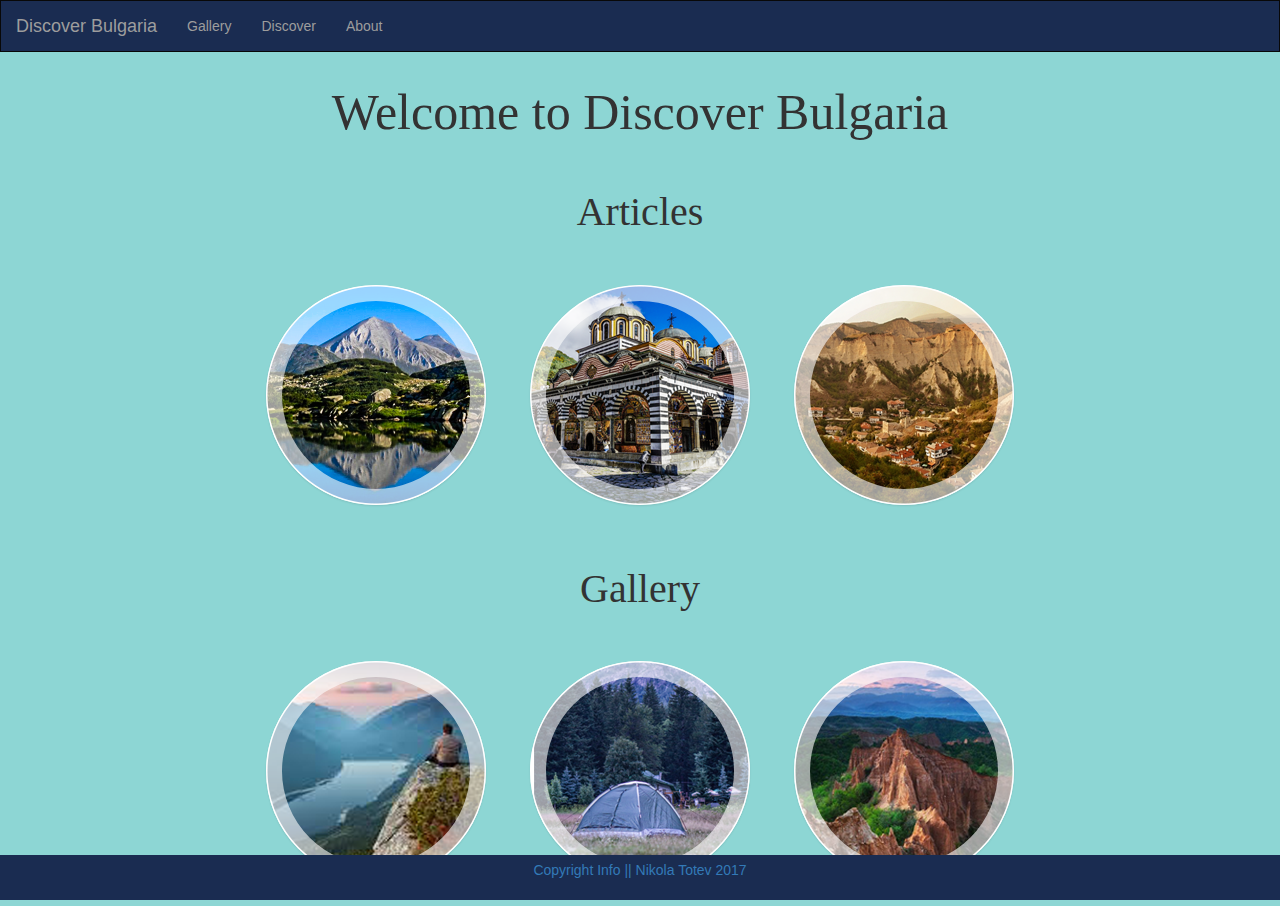
<file: index.html>
<!DOCTYPE html>
<html>
<title> Discover Bulgaria</title>

<head>
    <!-- this is for to ensure proper rendering on mobile -->
    <meta name="viewport" content="width=device-width, initial-scale=1">
    <meta charset="utf-8">
    <!-- these are the source files for boot strap -->
    <link rel="stylesheet" href="https://maxcdn.bootstrapcdn.com/bootstrap/3.3.7/css/bootstrap.min.css">
    <script src="https://ajax.googleapis.com/ajax/libs/jquery/3.1.1/jquery.min.js"></script>
    <script src="https://maxcdn.bootstrapcdn.com/bootstrap/3.3.7/js/bootstrap.min.js"></script>
    <link rel="stylesheet" href="styles/style.css">
    <link href="https://fonts.googleapis.com/css?family=Julius+Sans+One" rel="stylesheet">
</head>

<body>
    <header>
        <nav class="navbar navbar-inverse design ">
            <div class="container-fluid">
                <div class="navbar-header">
                    <button type="button" class="navbar-toggle" data-toggle="collapse" data-target="#myNavbar">
            <span class="icon-bar"></span>
            <span class="icon-bar"></span>
            <span class="icon-bar"></span>
          </button>
                    <a class="navbar-brand" href="index.html">Discover Bulgaria</a>
                </div>
                <div class="collapse navbar-collapse design" id="myNavbar">
                    <ul class="nav navbar-nav">
                        <li class="active">
                            <li><a href="gallery.html">Gallery</a></li>
                            <li><a href="discover.html">Discover</a></li>
                            <li><a href="about.html">About</a></li>
                    </ul>
                    <ul class="nav navbar-nav navbar-right">
                    </ul>
                </div>
            </div>
        </nav>
    </header>

    <div class="title1">
        <p>
            <span class="subtitle-1"> ​Welcome to Discover Bulgaria </span>
        </p>
    </div>

    <div class="title1">
        <p>
            <span class="subtitle-2"> Articles </span>
        </p>
    </div>

    <ul class="ch-grid">
        <li>
            <div class="ch-item ch-img-1">
                <div class="ch-info">
                    <h3>Pirin</h3>
                    <p>Discover Pirin<a href="pirin.html">View Article </a></p>
                </div>
            </div>
        </li>
        <li>
            <div class="ch-item ch-img-2">
                <div class="ch-info">
                    <h3>Rila</h3>
                    <p>Discover Rila <a href="rila.html">View Article</a></p>
                </div>
            </div>
        </li>
        <li>
            <div class="ch-item ch-img-3">
                <div class="ch-info">
                    <h3>Melnik</h3>
                    <p>Discover Melnik<a href="melnik.html">View Article </a></p>
                </div>
            </div>
        </li>
    </ul>

    <div class="title1">
        <p>
            <span class="subtitle-2"> Gallery </span>
        </p>
    </div>

    <ul class="ch-grid-1">
        <li>
            <div class="ch-item-1 ch-img-1-1">
                <div class="ch-info-1">
                    <h4>Pirin</h4>
                    <p>See Pirin<a href="piringallery.html">View</a></p>
                </div>
            </div>
        </li>
        <li>
            <div class="ch-item-1 ch-img-2-1">
                <div class="ch-info-1">
                    <h4>Rila</h4>
                    <p>See Rila <a href="rilagallery.html">View</a></p>
                </div>
            </div>
        </li>
        <li>
            <div class="ch-item-1 ch-img-3-1">
                <div class="ch-info-1">
                    <h4>Melnik</h4>
                    <p>See Melnik<a href="melnikgallery.html">View</a></p>
                </div>
            </div>
        </li>
    </ul>




    <footer class="footer">
        <a href="copyright.html">
            <p>Copyright Info || Nikola Totev 2017</p>
        </a>
    </footer>
</body>

</html>
</file>
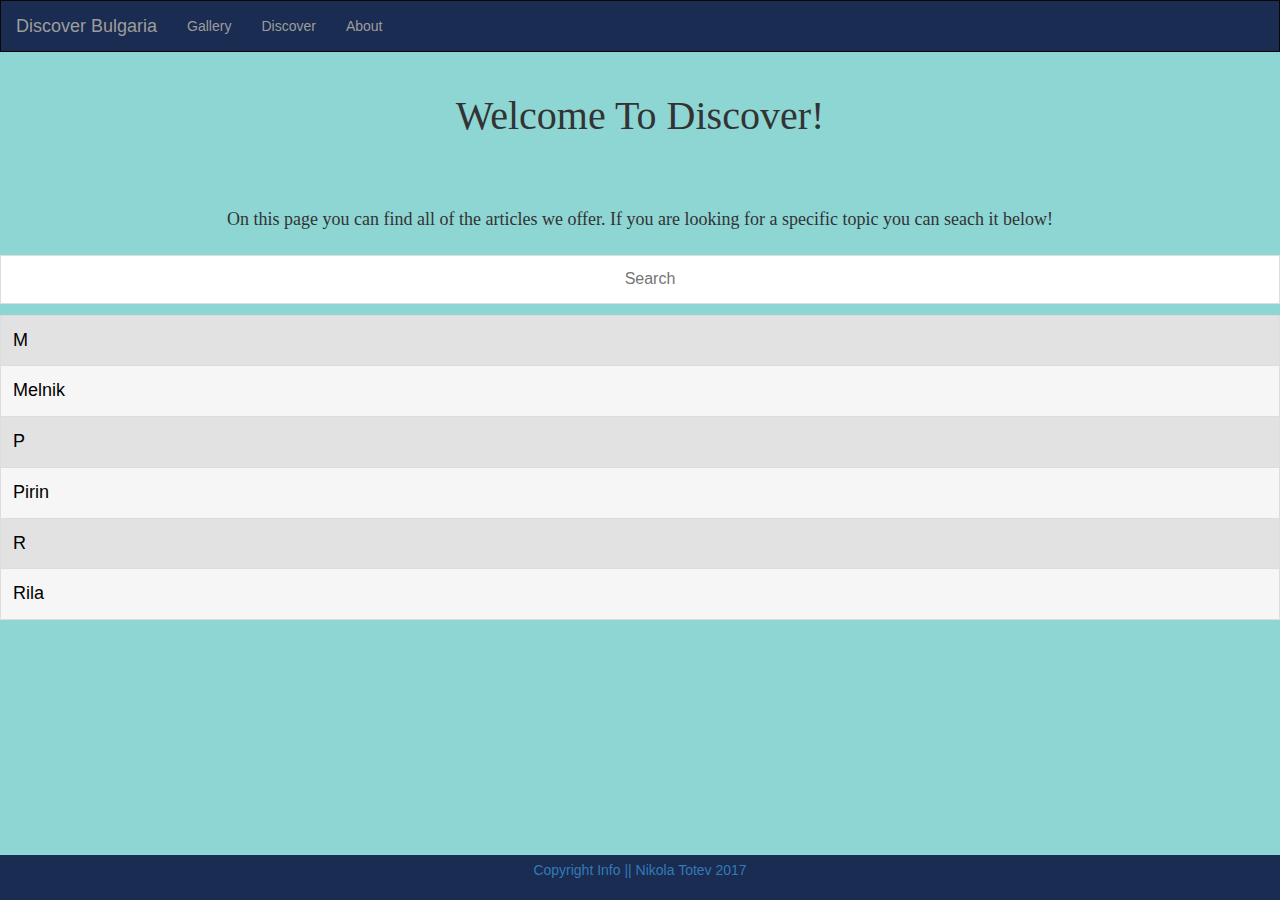
<file: discover.html>
<!DOCTYPE html>
<html>
<title> Discover Bulgaria</title>

<head>
    <!-- this is for to ensure proper rendering on mobile -->
    <meta name="viewport" content="width=device-width, initial-scale=1">
    <meta charset="utf-8">
    <!-- these are the source files for boot strap -->
    <link rel="stylesheet" href="https://maxcdn.bootstrapcdn.com/bootstrap/3.3.7/css/bootstrap.min.css">
    <script src="https://ajax.googleapis.com/ajax/libs/jquery/3.1.1/jquery.min.js"></script>
    <script src="https://maxcdn.bootstrapcdn.com/bootstrap/3.3.7/js/bootstrap.min.js"></script>
    <link href="https://fonts.googleapis.com/css?family=Julius+Sans+One" rel="stylesheet">
    <script src="http://listjs.com/assets/javascripts/list.min.js"></script>
    <link rel="stylesheet" href="styles/style.css">
</head>


<body>
    <header>
        <nav class="navbar navbar-inverse design ">
            <div class="container-fluid">
                <div class="navbar-header">
                    <button type="button" class="navbar-toggle" data-toggle="collapse" data-target="#myNavbar">
          <span class="icon-bar"></span>
          <span class="icon-bar"></span>
          <span class="icon-bar"></span>
        </button>
                    <a class="navbar-brand" href="index.html">Discover Bulgaria</a>
                </div>
                <div class="collapse navbar-collapse design" id="myNavbar">
                    <ul class="nav navbar-nav">
                        <li class="active">
                            <li><a href="gallery.html">Gallery</a></li>
                            <li><a href="discover.html">Discover</a></li>
                            <li><a href="about.html">About</a></li>
                    </ul>
                    <ul class="nav navbar-nav navbar-right">
                    </ul>
                </div>
            </div>
        </nav>
    </header>

    <div class="title1">
        <p>
            <span class="subtitle-2"> Welcome To Discover! </span>
        </p>
    </div>

    <div class="title1">
        <p>
            <span class="subtitle-3"> On this page you can find all of the articles we offer. If you are looking for a specific topic you can seach it below!</span>
        </p>
    </div>


    <input type="text" name="search" id="myInput" onkeyup="myFunction()" placeholder="Search">
    <ul id="myUL">
        <li><a href="#" class="header">M</a></li>
        <li><a href="melnik.html">Melnik</a></li>
        <li><a href="#" class="header">P</a></li>
        <li><a href="pirin.html">Pirin</a></li>
        <li><a href="#" class="header">R</a></li>
        <li><a href="rila.html">Rila</a></li>

    </ul>



    <script>
        function myFunction() {
            var input, filter, ul, li, a, i;
            input = document.getElementById("myInput");
            filter = input.value.toUpperCase();
            ul = document.getElementById("myUL");
            li = ul.getElementsByTagName("li");
            for (i = 0; i < li.length; i++) {
                a = li[i].getElementsByTagName("a")[0];
                if (a.innerHTML.toUpperCase().indexOf(filter) > -1) {
                    li[i].style.display = "";
                } else {
                    li[i].style.display = "none";

                }
            }
        }
    </script>

    <footer class="footer">
        <a href="copyright.html">
            <p>Copyright Info || Nikola Totev 2017</p>
        </a>
    </footer>

</body>

</html>
</file>
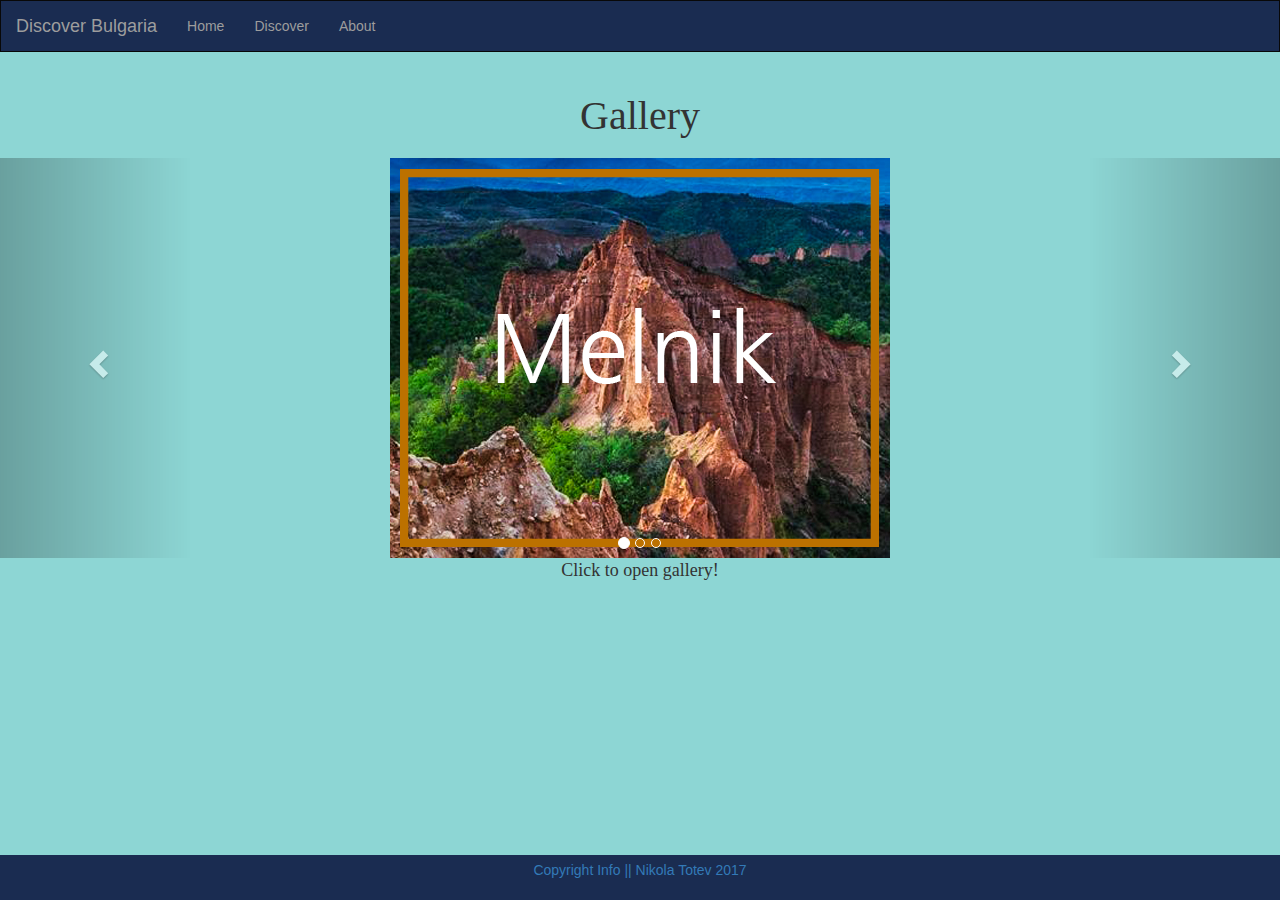
<file: gallery.html>
<!DOCTYPE html>
<html>
<title> Discover Bulgaria</title>

<head>
    <!-- this is for to ensure proper rendering on mobile -->
    <meta name="viewport" content="width=device-width, initial-scale=1">
    <meta charset="utf-8">
    <!-- these are the source files for boot strap -->
    <link rel="stylesheet" href="https://maxcdn.bootstrapcdn.com/bootstrap/3.3.7/css/bootstrap.min.css">
    <script src="https://ajax.googleapis.com/ajax/libs/jquery/3.1.1/jquery.min.js"></script>
    <script src="https://maxcdn.bootstrapcdn.com/bootstrap/3.3.7/js/bootstrap.min.js"></script>
    <link rel="stylesheet" href="styles/style.css">
    <link href="https://fonts.googleapis.com/css?family=Julius+Sans+One" rel="stylesheet">
</head>


<body>
    <header>
        <nav class="navbar navbar-inverse design ">
            <div class="container-fluid">
                <div class="navbar-header">
                    <button type="button" class="navbar-toggle" data-toggle="collapse" data-target="#myNavbar">
          <span class="icon-bar"></span>
          <span class="icon-bar"></span>
          <span class="icon-bar"></span>
        </button>
                    <a class="navbar-brand" href="index.html">Discover Bulgaria</a>
                </div>
                <div class="collapse navbar-collapse design" id="myNavbar">
                    <ul class="nav navbar-nav">
                        <li class="active">
                            <li><a href="index.html">Home</a></li>
                            <li><a href="discover.html">Discover</a></li>
                            <li><a href="about.html">About</a></li>
                    </ul>
                    <ul class="nav navbar-nav navbar-right">
                    </ul>
                </div>
            </div>
        </nav>
    </header>



    <div class="title1">
        <p>
            <span class="subtitle-2"> Gallery </span>
        </p>
    </div>

    <div id="myCarousel" class="carousel slide" data-ride="carousel">

        <ol class="carousel-indicators">
            <li data-target="#myCarousel" data-slide-to="0" class="active"></li>
            <li data-target="#myCarousel" data-slide-to="1"></li>
            <li data-target="#myCarousel" data-slide-to="2"></li>
        </ol>


        <div class="carousel-inner" role="listbox">
            <div class="item active">
                <a href="melnikgallery.html"><img src="images\melnik-gallery-link.png" alt="Melnik"></a>
            </div>

            <div class="item">
                <a href="piringallery.html"><img src="images\gallery-pirin.png" style="width:1000px,height:900px" alt="Pirin"></a>
            </div>

            <div class="item">
                <a href="rilagallery.html"><img src="images\rila-gal-link.png" alt="Rila"></a>
            </div>


            <a class="left carousel-control" href="#myCarousel" role="button" data-slide="prev">
                <span class="glyphicon glyphicon-chevron-left" aria-hidden="true"></span>
                <span class="sr-only">Previous</span>
            </a>
            <a class="right carousel-control" href="#myCarousel" role="button" data-slide="next">
                <span class="glyphicon glyphicon-chevron-right" aria-hidden="true"></span>
                <span class="sr-only">Next</span>
            </a>
        </div>

        <div class="subtitle-3 align">
            <p> Click to open gallery!</p>
        </div>


        <footer class="footer">
            <a href="copyright.html">
                <p>Copyright Info || Nikola Totev 2017</p>
            </a>
        </footer>
</body>

</html>
</file>
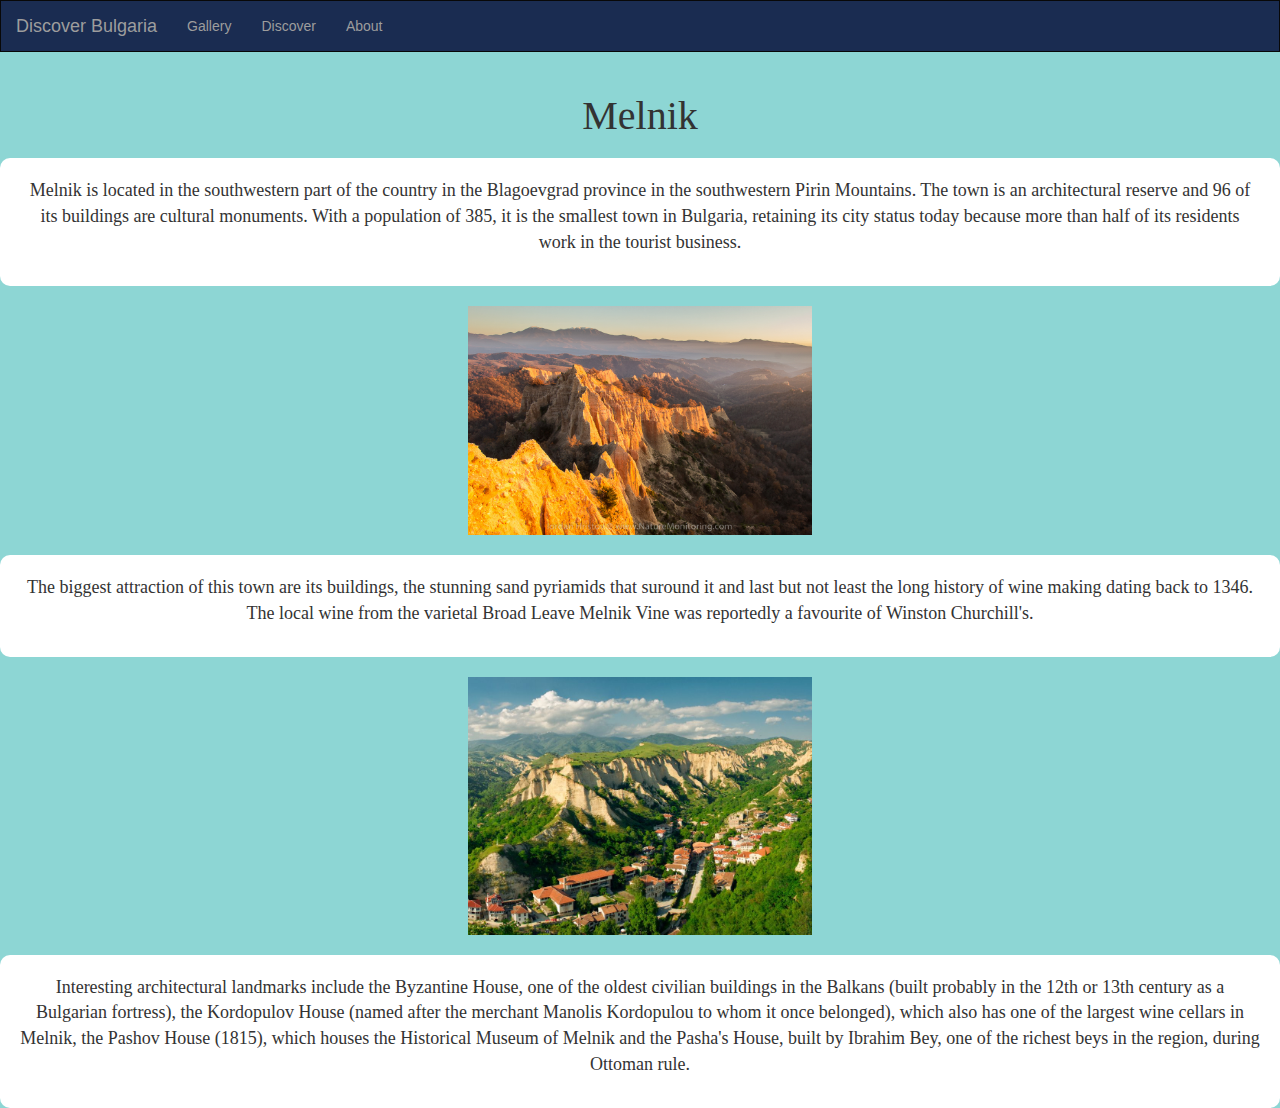
<file: melnik.html>
<!DOCTYPE html>
<html>
<title> Discover Bulgaria</title>

<head>
    <!-- this is for to ensure proper rendering on mobile -->
    <meta name="viewport" content="width=device-width, initial-scale=1">
    <meta charset="utf-8">
    <!-- these are the source files for boot strap -->
    <link rel="stylesheet" href="https://maxcdn.bootstrapcdn.com/bootstrap/3.3.7/css/bootstrap.min.css">
    <script src="https://ajax.googleapis.com/ajax/libs/jquery/3.1.1/jquery.min.js"></script>
    <script src="https://maxcdn.bootstrapcdn.com/bootstrap/3.3.7/js/bootstrap.min.js"></script>
    <link rel="stylesheet" href="styles/style.css">
    <link href="https://fonts.googleapis.com/css?family=Julius+Sans+One" rel="stylesheet">
</head>


<body>
    <header>
        <nav class="navbar navbar-inverse design ">
            <div class="container-fluid">
                <div class="navbar-header">
                    <button type="button" class="navbar-toggle" data-toggle="collapse" data-target="#myNavbar">
          <span class="icon-bar"></span>
          <span class="icon-bar"></span>
          <span class="icon-bar"></span>
        </button>
                    <a class="navbar-brand" href="index.html">Discover Bulgaria</a>
                </div>
                <div class="collapse navbar-collapse design" id="myNavbar">
                    <ul class="nav navbar-nav">
                        <li class="active">
                            <li><a href="gallery.html">Gallery</a></li>
                            <li><a href="discover.html">Discover</a></li>
                            <li><a href="about.html">About</a></li>
                    </ul>
                    <ul class="nav navbar-nav navbar-right">
                    </ul>
                </div>

            </div>
        </nav>
    </header>

    <div class="title1">
        <p>
            <span class="subtitle-2"> Melnik </span>
        </p>
    </div>

    <div class="box1-melnik">
        <p> Melnik is located in the southwestern part of the country in the Blagoevgrad province in the southwestern Pirin Mountains. The town is an architectural reserve and 96 of its buildings are cultural monuments. With a population of 385, it is the
            smallest town in Bulgaria, retaining its city status today because more than half of its residents work in the tourist business.
            <p>
    </div>
    <div class="photoalign-1">
        <img src="images\melnik-article-1.jpg" style="width:100%;" border="0">
    </div>


    <div class="box3-melnik">
        <p>
            The biggest attraction of this town are its buildings, the stunning sand pyriamids that suround it and last but not least the long history of wine making dating back to 1346. The local wine from the varietal Broad Leave Melnik Vine was reportedly a favourite
            of Winston Churchill's.
        </p>
    </div>

    <div class="photoalign-1">
        <img src="images\melnik-article-2.jpg" style="width:100%;" border="0">
    </div>
    <div class="box2-melnik">
        <p>
            Interesting architectural landmarks include the Byzantine House, one of the oldest civilian buildings in the Balkans (built probably in the 12th or 13th century as a Bulgarian fortress), the Kordopulov House (named after the merchant Manolis Kordopulou
            to whom it once belonged), which also has one of the largest wine cellars in Melnik, the Pashov House (1815), which houses the Historical Museum of Melnik and the Pasha's House, built by Ibrahim Bey, one of the richest beys in the region,
            during Ottoman rule.
        </p>
    </div>


</body>

</html>
</file>
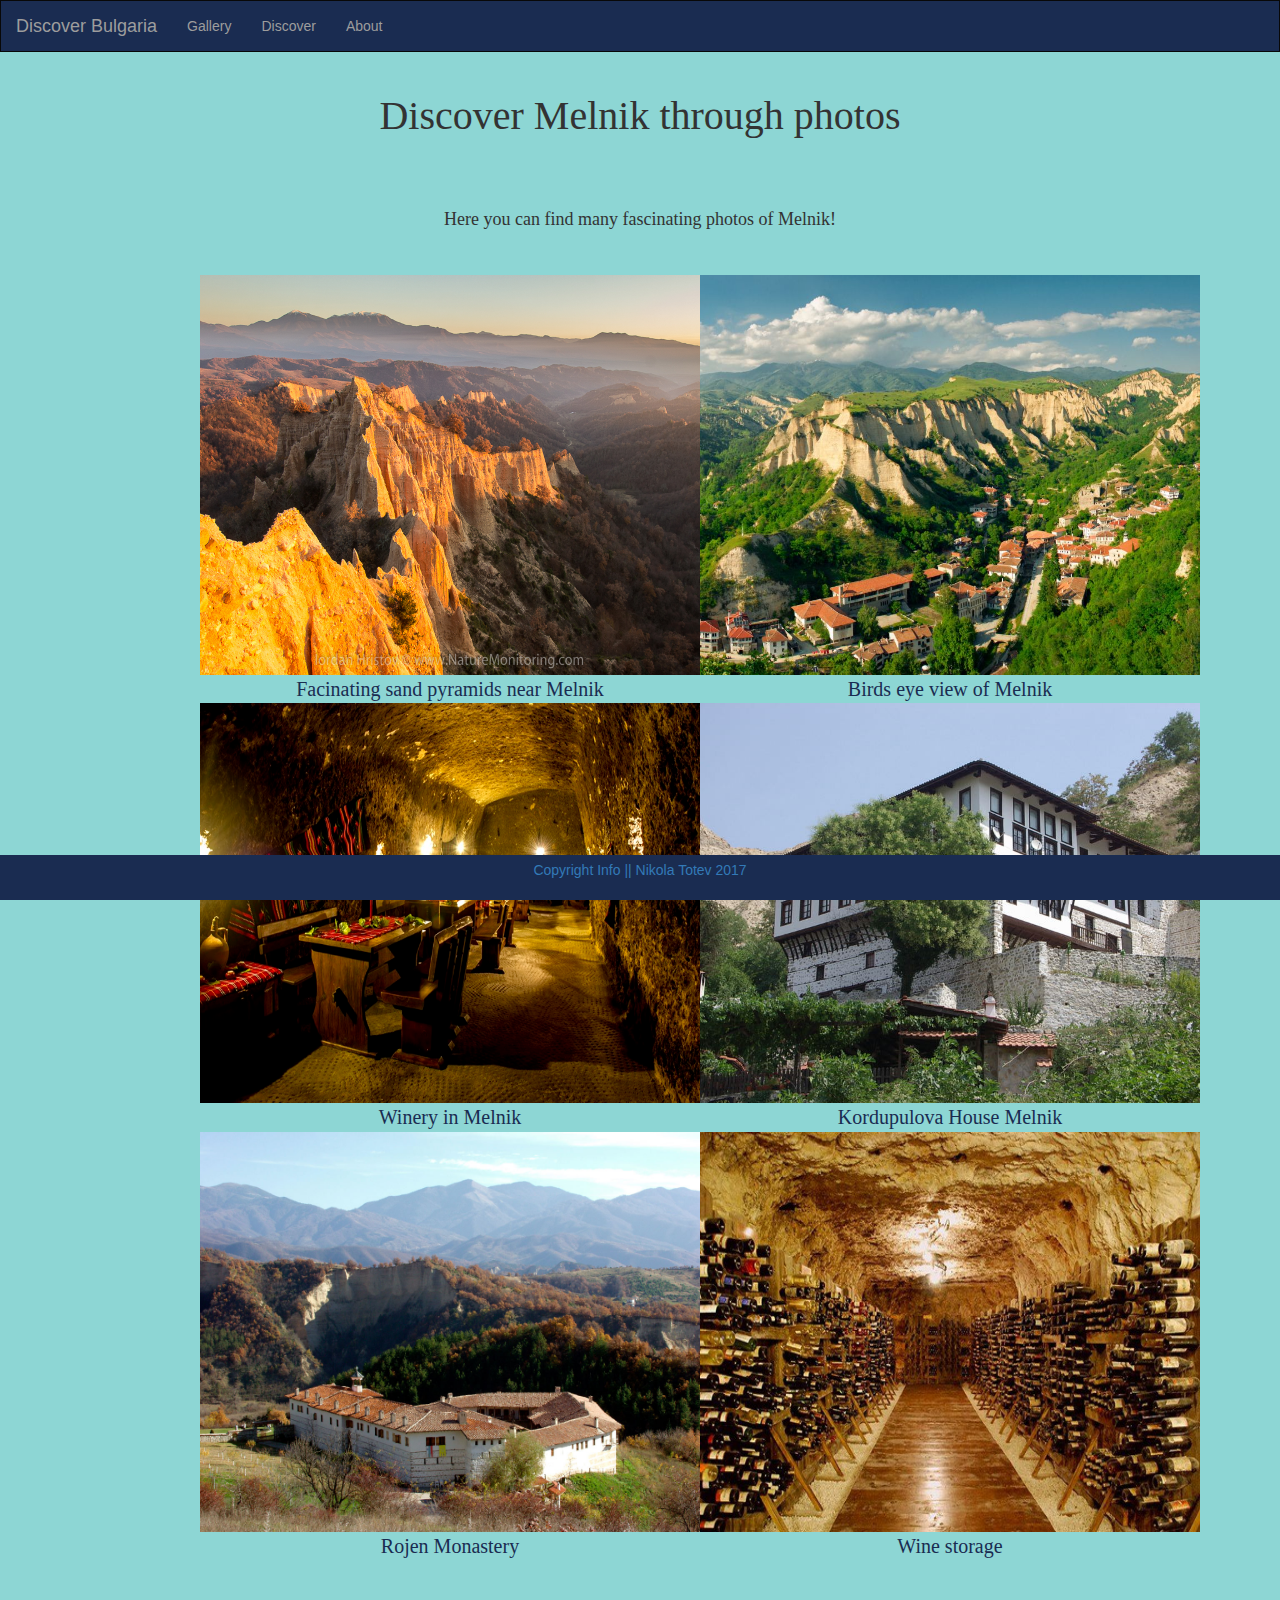
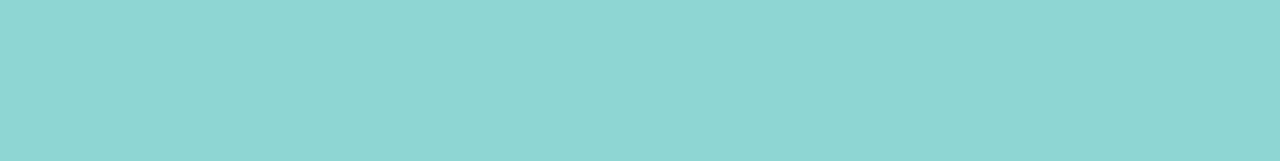
<file: melnikgallery.html>
<!DOCTYPE html>
<html>
<title> Discover Bulgaria</title>

<head>
    <!-- this is for to ensure proper rendering on mobile -->
    <meta name="viewport" content="width=device-width, initial-scale=1">
    <meta charset="utf-8">
    <!-- these are the source files for boot strap -->
    <link rel="stylesheet" href="https://maxcdn.bootstrapcdn.com/bootstrap/3.3.7/css/bootstrap.min.css">
    <script src="https://ajax.googleapis.com/ajax/libs/jquery/3.1.1/jquery.min.js"></script>
    <script src="https://maxcdn.bootstrapcdn.com/bootstrap/3.3.7/js/bootstrap.min.js"></script>
    <link rel="stylesheet" href="styles/style.css">
    <link href="https://fonts.googleapis.com/css?family=Julius+Sans+One" rel="stylesheet">
</head>


<body>
    <header>
        <nav class="navbar navbar-inverse design ">
            <div class="container-fluid">
                <div class="navbar-header">
                    <button type="button" class="navbar-toggle" data-toggle="collapse" data-target="#myNavbar">
          <span class="icon-bar"></span>
          <span class="icon-bar"></span>
          <span class="icon-bar"></span>
        </button>
                    <a class="navbar-brand" href="index.html">Discover Bulgaria</a>
                </div>
                <div class="collapse navbar-collapse design" id="myNavbar">
                    <ul class="nav navbar-nav">
                        <li class="active">
                            <li><a href="gallery.html">Gallery</a></li>
                            <li><a href="discover.html">Discover</a></li>
                            <li><a href="about.html">About</a></li>
                    </ul>
                    <ul class="nav navbar-nav navbar-right">
                    </ul>
                </div>
            </div>
        </nav>
    </header>

    <div class="title1">
        <p>
            <span class="subtitle-2">Discover Melnik through photos </span>
        </p>
    </div>
    <div class="title1">
        <p>
            <span class="subtitle-3">Here you can find many fascinating photos of Melnik! </span>
        </p>
    </div>

    <div class=articlegallery>
        <a href="images\melnik-article-1.jpg .jpg">
            <figure>
                <img src="images\melnik-article-1.jpg" style="width: 500px;height: 400px">
                <figcaption class="subtitle-6">Facinating sand pyramids near Melnik</figcaption>
            </figure>
        </a>
        <a href="images\melnik-article-2.jpg">
            <figure>
                <img src="images\melnik-article-2.jpg" style="width: 500px;height: 400px">
                <figcaption class="subtitle-6">Birds eye view of Melnik</figcaption>
            </figure>
        </a>
        <a href="images\winery.jpg">
            <figure>
                <img src="images\winery.jpg" style="width: 500px;height: 400px">
                <figcaption class="subtitle-6">Winery in Melnik</figcaption>
            </figure>
        </a>
        <a href="images\kordupulova house.jpg">
            <figure>
                <img src="images\kordupulova house.jpg" style="width: 500px;height: 400px">
                <figcaption class="subtitle-6">Kordupulova House Melnik</figcaption>
            </figure>
        </a>
        <a href="images\Rojen.jpg">
            <figure>
                <img src="images\Rojen.jpg" style="width: 500px;height: 400px">
                <figcaption class="subtitle-6">Rojen Monastery</figcaption>
            </figure>
        </a>
        <a href="iimages\winestorage.jpg">
            <figure>
                <img src="images\winestorage.jpg" style="width: 500px;height: 400px">
                <figcaption class="subtitle-6">Wine storage</figcaption>
            </figure>
        </a>

    </div>

    <footer class="footer">
        <a href="copyright.html">
            <p>Copyright Info || Nikola Totev 2017</p>
        </a>
    </footer>


</body>

</html>
</file>
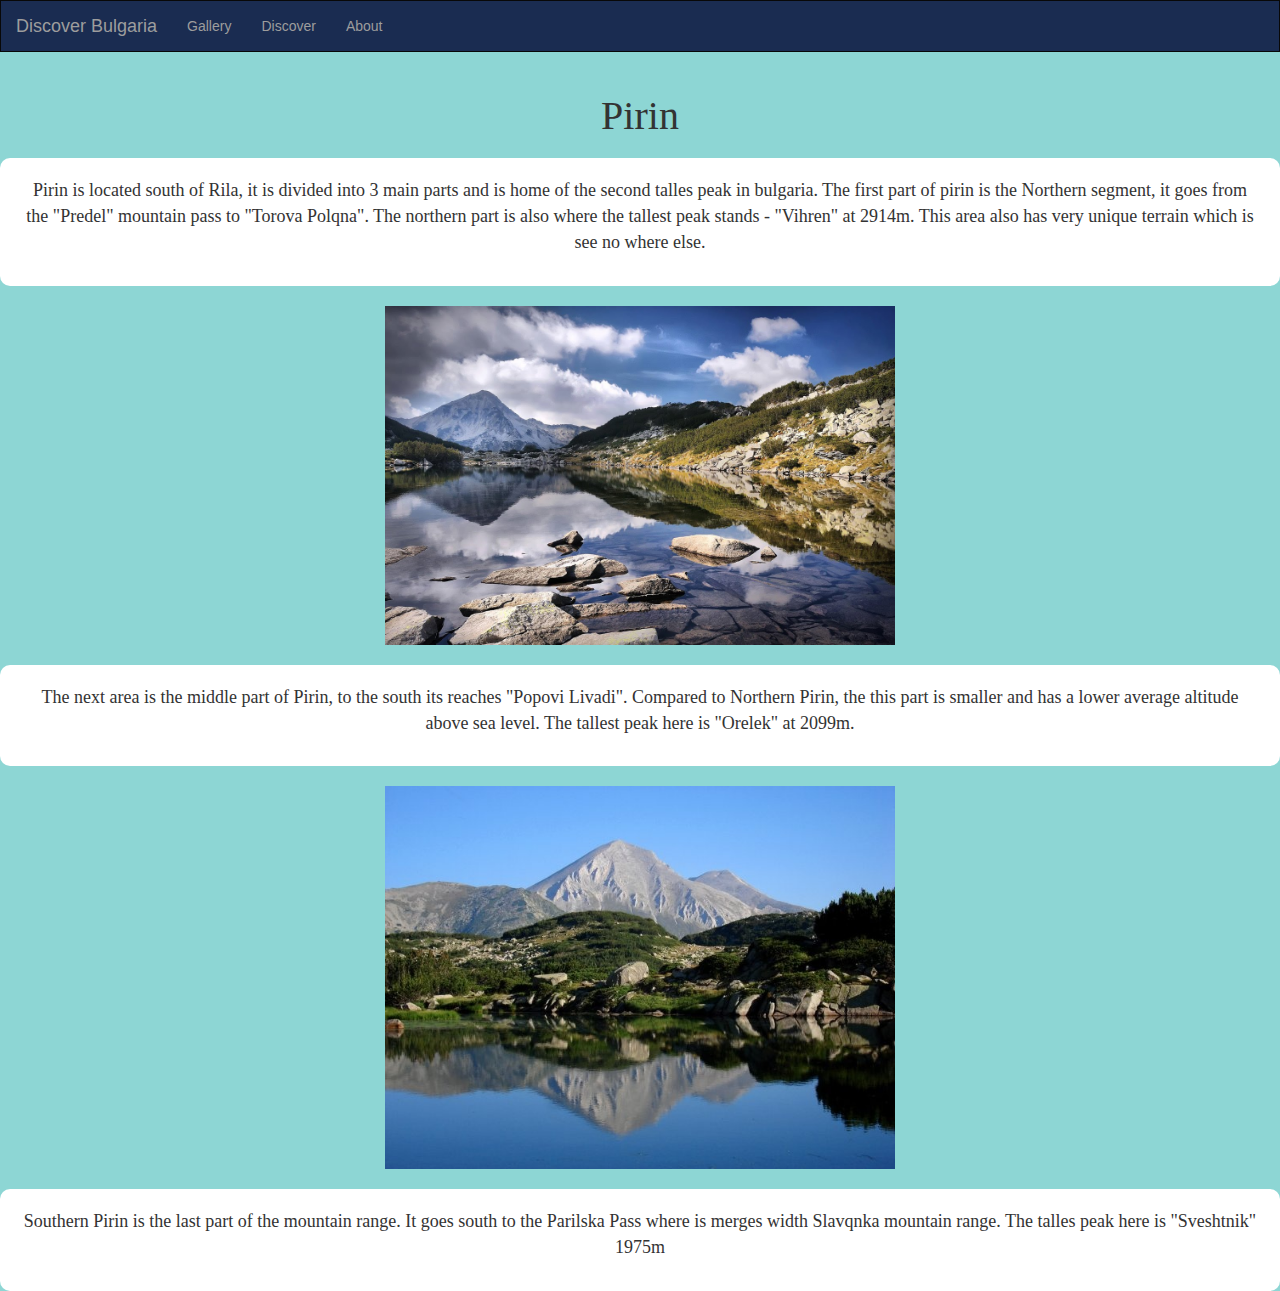
<file: pirin.html>
<!DOCTYPE html>
<html>
<title> Discover Bulgaria</title>

<head>
    <!-- this is for to ensure proper rendering on mobile -->
    <meta name="viewport" content="width=device-width, initial-scale=1">
    <meta charset="utf-8">
    <!-- these are the source files for boot strap -->
    <link rel="stylesheet" href="https://maxcdn.bootstrapcdn.com/bootstrap/3.3.7/css/bootstrap.min.css">
    <script src="https://ajax.googleapis.com/ajax/libs/jquery/3.1.1/jquery.min.js"></script>
    <script src="https://maxcdn.bootstrapcdn.com/bootstrap/3.3.7/js/bootstrap.min.js"></script>
    <link rel="stylesheet" href="styles/style.css">
    <link href="https://fonts.googleapis.com/css?family=Julius+Sans+One" rel="stylesheet">
</head>


<body>
    <header>
        <nav class="navbar navbar-inverse design ">
            <div class="container-fluid">
                <div class="navbar-header">
                    <button type="button" class="navbar-toggle" data-toggle="collapse" data-target="#myNavbar">
          <span class="icon-bar"></span>
          <span class="icon-bar"></span>
          <span class="icon-bar"></span>
        </button>
                    <a class="navbar-brand" href="index.html">Discover Bulgaria</a>
                </div>
                <div class="collapse navbar-collapse design" id="myNavbar">
                    <ul class="nav navbar-nav">
                        <li class="active">
                            <li><a href="gallery.html">Gallery</a></li>
                            <li><a href="discover.html">Discover</a></li>
                            <li><a href="about.html">About</a></li>
                    </ul>
                    <ul class="nav navbar-nav navbar-right">
                    </ul>
                </div>
            </div>
        </nav>
    </header>

    <div class="title1">
        <p>
            <span class="subtitle-2"> Pirin </span>
        </p>
    </div>

    <div class="box1-pirin">
        <p>
            Pirin is located south of Rila, it is divided into 3 main parts and is home of the second talles peak in bulgaria. The first part of pirin is the Northern segment, it goes from the "Predel" mountain pass to "Torova Polqna". The northern part is also where
            the tallest peak stands - "Vihren" at 2914m. This area also has very unique terrain which is see no where else.
            <p>
    </div>
    <div class="photoalign-2">
        <img src="images\pirin-article-1.jpg" style="width:100%;" border="0">
    </div>


    <div class="box3-pirin">
        <p>
            The next area is the middle part of Pirin, to the south its reaches "Popovi Livadi". Compared to Northern Pirin, the this part is smaller and has a lower average altitude above sea level. The tallest peak here is "Orelek" at 2099m.
        </p>
    </div>
    <div>
        <div class="photoalign-2">
            <img src="images\pirin-article-2 .jpg" style="width:100%;" border="0">
        </div>
        <div>
            <div class="box2-pirin">
                <p>
                    Southern Pirin is the last part of the mountain range. It goes south to the Parilska Pass where is merges width Slavqnka mountain range. The talles peak here is "Sveshtnik" 1975m
                </p>
            </div>


</body>

</html>
</file>
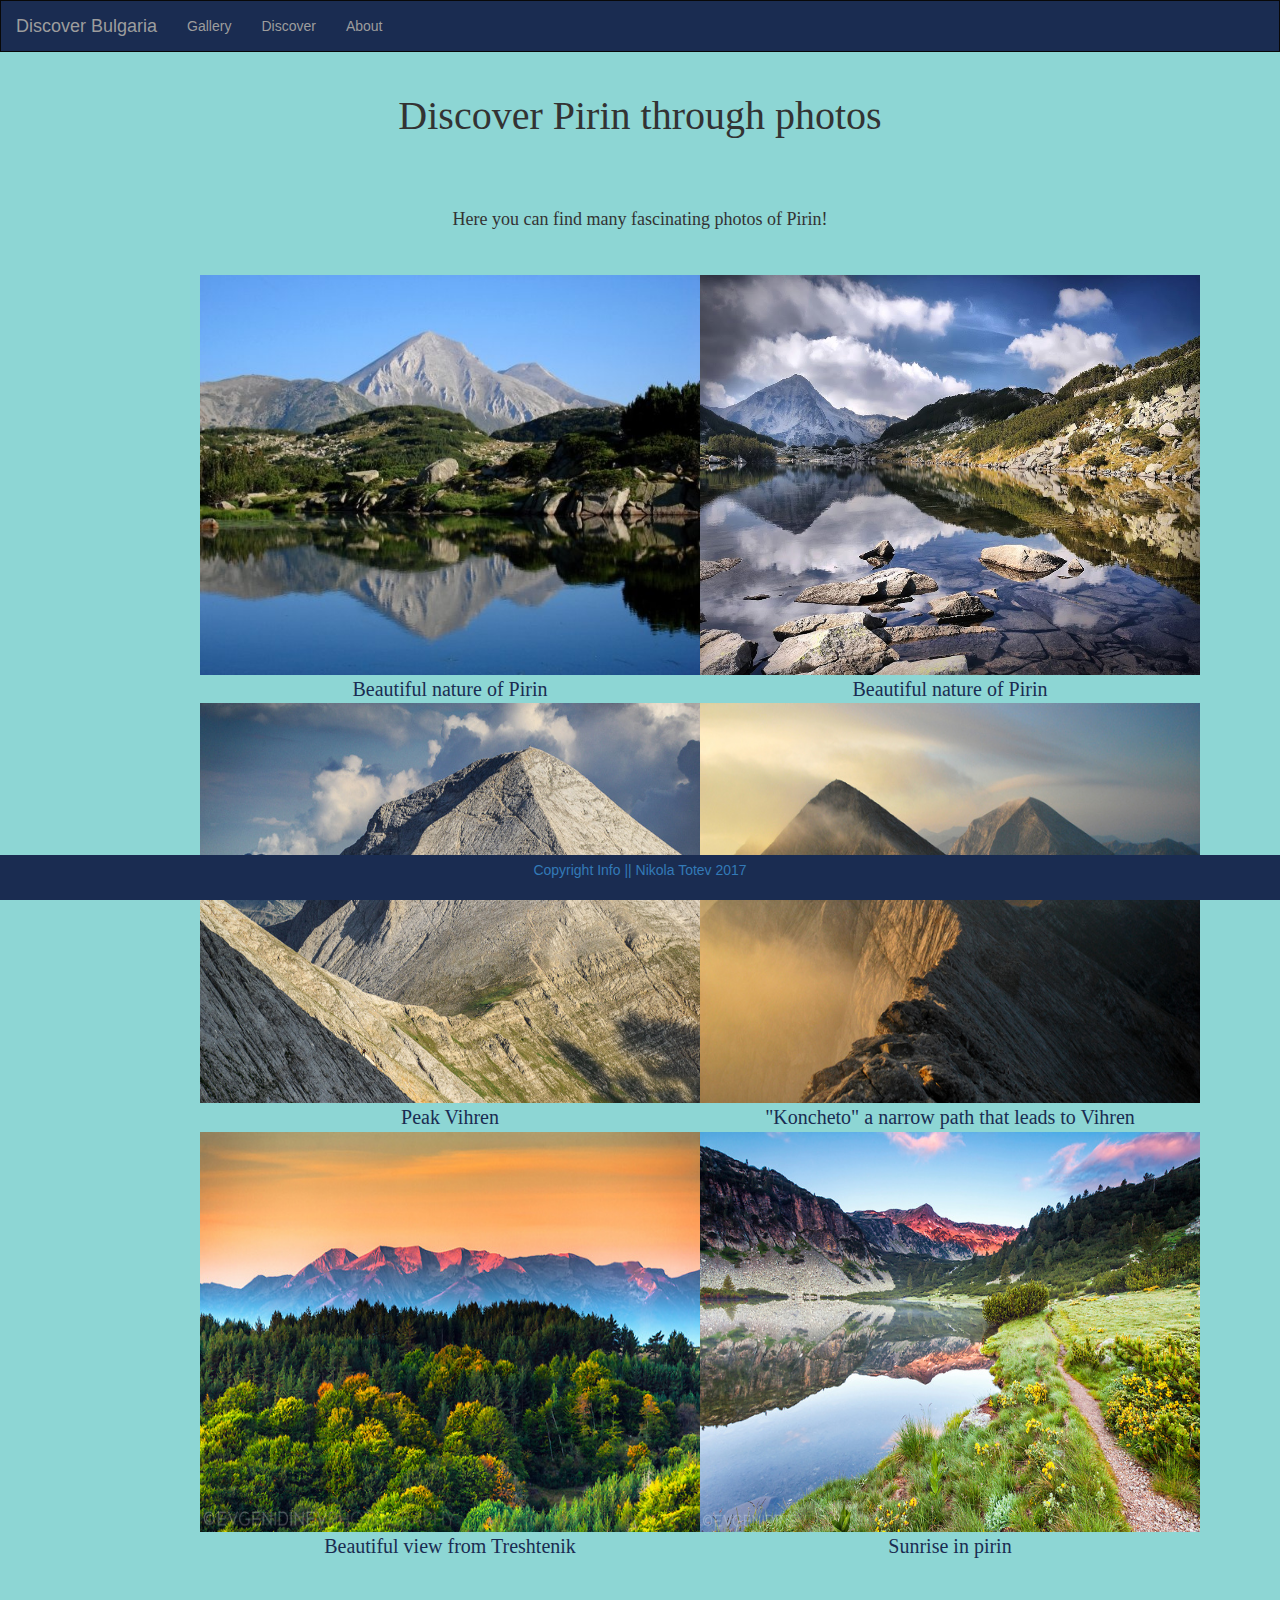
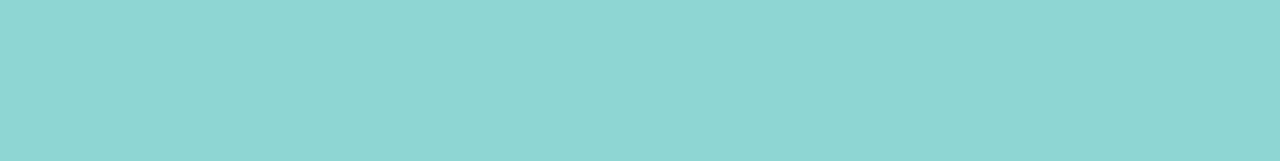
<file: piringallery.html>
<!DOCTYPE html>
<html>
<title> Discover Bulgaria</title>

<head>
    <!-- this is for to ensure proper rendering on mobile -->
    <meta name="viewport" content="width=device-width, initial-scale=1">
    <meta charset="utf-8">
    <!-- these are the source files for boot strap -->
    <link rel="stylesheet" href="https://maxcdn.bootstrapcdn.com/bootstrap/3.3.7/css/bootstrap.min.css">
    <script src="https://ajax.googleapis.com/ajax/libs/jquery/3.1.1/jquery.min.js"></script>
    <script src="https://maxcdn.bootstrapcdn.com/bootstrap/3.3.7/js/bootstrap.min.js"></script>
    <link rel="stylesheet" href="styles/style.css">
    <link href="https://fonts.googleapis.com/css?family=Julius+Sans+One" rel="stylesheet">
</head>


<body>
    <header>
        <nav class="navbar navbar-inverse design ">
            <div class="container-fluid">
                <div class="navbar-header">
                    <button type="button" class="navbar-toggle" data-toggle="collapse" data-target="#myNavbar">
          <span class="icon-bar"></span>
          <span class="icon-bar"></span>
          <span class="icon-bar"></span>
        </button>
                    <a class="navbar-brand" href="index.html">Discover Bulgaria</a>
                </div>
                <div class="collapse navbar-collapse design" id="myNavbar">
                    <ul class="nav navbar-nav">
                        <li class="active">
                            <li><a href="gallery.html">Gallery</a></li>
                            <li><a href="discover.html">Discover</a></li>
                            <li><a href="about.html">About</a></li>
                    </ul>
                    <ul class="nav navbar-nav navbar-right">
                    </ul>
                </div>
            </div>
        </nav>
    </header>

    <div class="title1">
        <p>
            <span class="subtitle-2">Discover Pirin through photos </span>
        </p>
    </div>
    <div class="title1">
        <p>
            <span class="subtitle-3">Here you can find many fascinating photos of Pirin! </span>
        </p>
    </div>

    <div class=articlegallery>
        <a href="images\pirin-article-2 .jpg">
            <figure>
                <img src="images\pirin-article-2 .jpg" style="width: 500px;height: 400px">
                <figcaption class="subtitle-6">Beautiful nature of Pirin</figcaption>
            </figure>
        </a>
        <a href="images\pirin-article-1.jpg">
            <figure>
                <img src="images\pirin-article-1.jpg" style="width: 500px;height: 400px">
                <figcaption class="subtitle-6">Beautiful nature of Pirin</figcaption>
            </figure>
        </a>
        <a href="images\gallery-pirin-1.jpg">
            <figure>
                <img src="images\gallery-pirin-1.jpg" style="width: 500px;height: 400px">
                <figcaption class="subtitle-6">Peak Vihren</figcaption>
            </figure>
        </a>
        <a href="images\pirin-gallery-2.jpg">
            <figure>
                <img src="images\pirin-gallery-2.jpg" style="width: 500px;height: 400px">
                <figcaption class="subtitle-6">"Koncheto" a narrow path that leads to Vihren</figcaption>
            </figure>
        </a>
        <a href="images\pirin-article-gallery.jpg">
            <figure>
                <img src="images\pirin-article-gallery.jpg" style="width: 500px;height: 400px">
                <figcaption class="subtitle-6">Beautiful view from Treshtenik</figcaption>
            </figure>
        </a>
        <a href="images\pirin-article-3.jpg">
            <figure>
                <img src="images\pirin-article-3.jpg" style="width: 500px;height: 400px">
                <figcaption class="subtitle-6">Sunrise in pirin</figcaption>
            </figure>
        </a>

    </div>

    <footer class="footer">
        <a href="copyright.html">
            <p>Copyright Info || Nikola Totev 2017</p>
        </a>
    </footer>

</body>

</html>
</file>
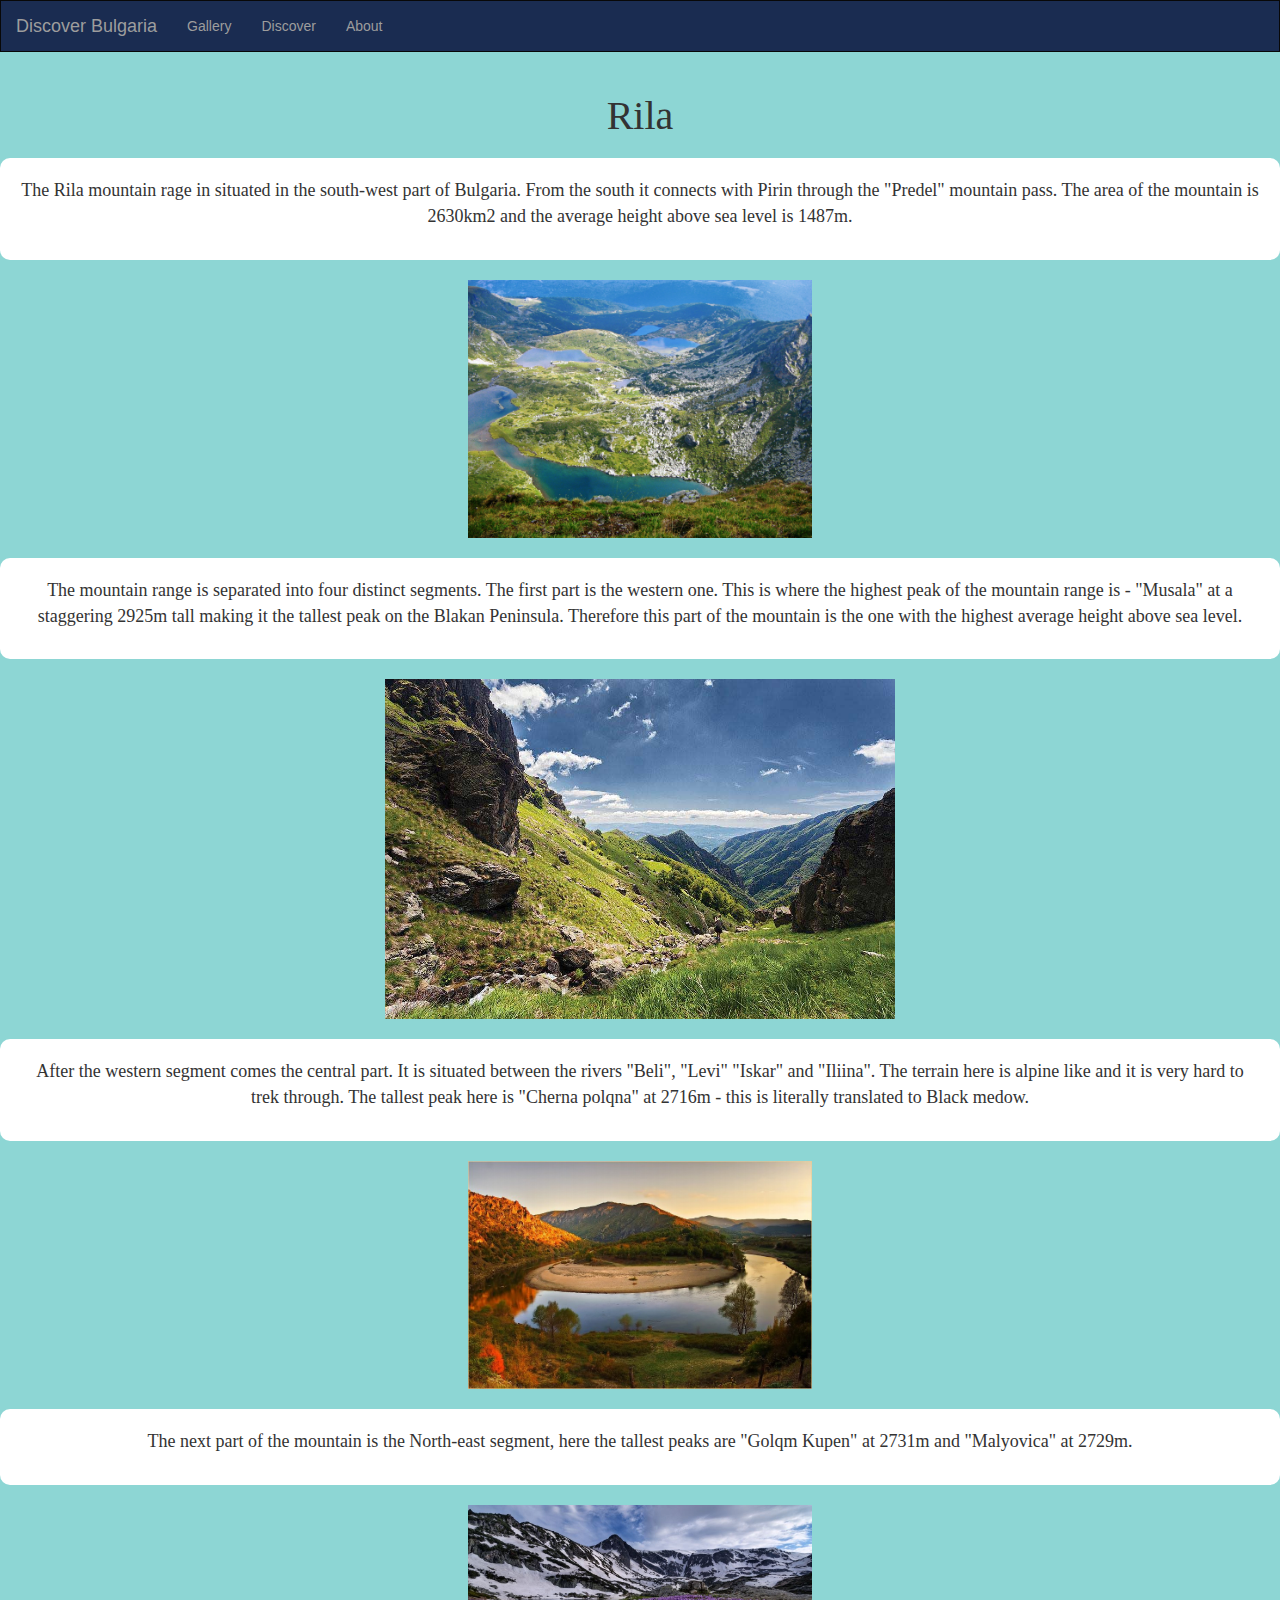
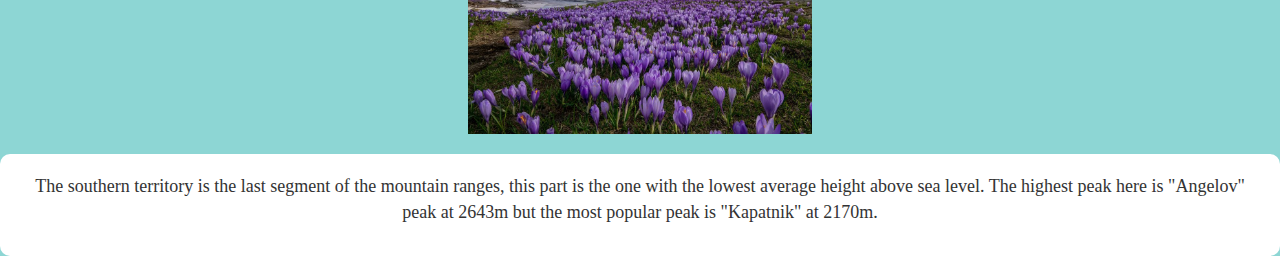
<file: rila.html>
<!DOCTYPE html>
<html>
<title> Discover Bulgaria</title>

<head>
    <!-- this is for to ensure proper rendering on mobile -->
    <meta name="viewport" content="width=device-width, initial-scale=1">
    <meta charset="utf-8">
    <!-- these are the source files for boot strap -->
    <link rel="stylesheet" href="https://maxcdn.bootstrapcdn.com/bootstrap/3.3.7/css/bootstrap.min.css">
    <script src="https://ajax.googleapis.com/ajax/libs/jquery/3.1.1/jquery.min.js"></script>
    <script src="https://maxcdn.bootstrapcdn.com/bootstrap/3.3.7/js/bootstrap.min.js"></script>
    <link rel="stylesheet" href="styles/style.css">
    <link href="https://fonts.googleapis.com/css?family=Julius+Sans+One" rel="stylesheet">
</head>


<body>
    <header>
        <nav class="navbar navbar-inverse design ">
            <div class="container-fluid">
                <div class="navbar-header">
                    <button type="button" class="navbar-toggle" data-toggle="collapse" data-target="#myNavbar">
          <span class="icon-bar"></span>
          <span class="icon-bar"></span>
          <span class="icon-bar"></span>
        </button>
                    <a class="navbar-brand" href="index.html">Discover Bulgaria</a>
                </div>
                <div class="collapse navbar-collapse design" id="myNavbar">
                    <ul class="nav navbar-nav">
                        <li class="active">
                            <li><a href="gallery.html">Gallery</a></li>
                            <li><a href="discover.html">Discover</a></li>
                            <li><a href="about.html">About</a></li>
                    </ul>
                    <ul class="nav navbar-nav navbar-right">
                    </ul>
                </div>
            </div>
        </nav>
    </header>

    <div class="title1">
        <p>
            <span class="subtitle-2"> Rila </span>
        </p>
    </div>

    <div class="box1-rila ">
        <p> The Rila mountain rage in situated in the south-west part of Bulgaria. From the south it connects with Pirin through the "Predel" mountain pass. The area of the mountain is 2630km2 and the average height above sea level is 1487m.
            <p>
    </div>

    <div class="photoalign-1">
        <img src="images\rila-article-1.jpg" style="width:100%;" border="0">
    </div>

    <div class="box3-rila">

        <p>
            The mountain range is separated into four distinct segments. The first part is the western one. This is where the highest peak of the mountain range is - "Musala" at a staggering 2925m tall making it the tallest peak on the Blakan Peninsula. Therefore
            this part of the mountain is the one with the highest average height above sea level.
        </p>

    </div>

    <div class="photoalign-2">
        <img src="images\rila-article-2.jpg" style="width:100%;" border="0">
    </div>

    <div class="box2-rila">
        <div class="boxtext">
            <p>
                After the western segment comes the central part. It is situated between the rivers "Beli", "Levi" "Iskar" and "Iliina". The terrain here is alpine like and it is very hard to trek through. The tallest peak here is "Cherna polqna" at 2716m - this is literally
                translated to Black medow.
            </p>
        </div>
    </div>


    <div class="photoalign-1">
        <img src="images\rila-article-3.jpg" style="width:100%;" border="0">
    </div>

    <div class="box4-rila">
        <div class="boxtext">
            <p>
                The next part of the mountain is the North-east segment, here the tallest peaks are "Golqm Kupen" at 2731m and "Malyovica" at 2729m.
            </p>
        </div>
    </div>


    <div class="photoalign-1">
        <img src="images\rila-article-4.jpg" style="width:100%;" border="0">
    </div>

    <div class="box5-rila">
        <div class="boxtext">
            <p>
                The southern territory is the last segment of the mountain ranges, this part is the one with the lowest average height above sea level. The highest peak here is "Angelov" peak at 2643m but the most popular peak is "Kapatnik" at 2170m.
            </p>
        </div>
    </div>



</body>

</html>
</file>
<file: styles/style.css>
.design {
    border-radius: 0px;
    background-color: #1a2c51;
}

body {
    background-color: #8dd6d4;
}

.footer {
    background-color: #1a2c51;
    text-align: center;
    color: #5d93a7;
    width: auto;
    height: 45px;
    padding: 5px 5px 5px 5px;
    margin-top: 1px;
    width: 100%;
    bottom: 0;
    position: fixed
}


/* First table */

.ch-grid {
    margin: 20px 0 0 0;
    padding: 0;
    list-style: none;
    display: block;
    text-align: center;
    width: 100%;
}

.ch-grid:after, .ch-item:before {
    content: '';
    display: table;
}

.ch-grid:after {
    clear: both;
}

.ch-grid li {
    width: 220px;
    height: 220px;
    display: inline-block;
    margin: 20px;
}

.ch-item {
    width: 100%;
    height: 100%;
    border-radius: 50%;
    overflow: hidden;
    position: relative;
    cursor: default;
    box-shadow: inset 0 0 0 16px rgba(255, 255, 255, 0.6), 0 1px 2px rgba(0, 0, 0, 0.1);
    transition: all 0.4s ease-in-out;
}

.ch-img-1 {
    background-image: url(../images/pirin.png);
}

.ch-img-2 {
    background-image: url(../images/rila.png);
}

.ch-img-3 {
    background-image: url(../images/melnik.png);
}

.ch-info {
    position: absolute;
    background: rgba(26, 44, 81, 0.8);
    width: inherit;
    height: inherit;
    border-radius: 50%;
    overflow: hidden;
    opacity: 0;
    transition: all 0.4s ease-in-out;
    transform: scale(0);
}

.ch-info h3 {
    color: #fff;
    text-transform: uppercase;
    letter-spacing: 2px;
    font-size: 22px;
    margin: 0 30px;
    padding: 45px 0 0 0;
    height: 140px;
    font-family: 'Open Sans', Arial, sans-serif;
    text-shadow: 0 0 1px #fff, 0 1px 2px rgba(255, 255, 255, 0.3);
}

.ch-info p {
    color: #fff;
    padding: 10px 5px;
    font-style: italic;
    margin: 0 30px;
    font-size: 12px;
    border-top: 1px solid rgba(255, 255, 255, 0.5);
    opacity: 0;
    transition: all 1s ease-in-out 0.4s;
}

.ch-info p a {
    display: block;
    color: rgba(255, 255, 255, 0.7);
    font-style: normal;
    font-weight: 700;
    text-transform: uppercase;
    font-size: 9px;
    letter-spacing: 1px;
    padding-top: 4px;
    font-family: 'Open Sans', Arial, sans-serif;
}

.ch-info p a:hover {
    color: rgba(255, 255, 255, 0.8);
}

.ch-item:hover {
    box-shadow: inset 0 0 0 1px rgba(255, 255, 255, 0.1), 0 1px 2px rgba(255, 255, 255, 0.1);
}

.ch-item:hover .ch-info {
    transform: scale(1);
    opacity: 1;
}

.ch-item:hover .ch-info p {
    opacity: 1;
}


/* Animation for Titles*/

.title1 p {
    margin-top: 25px;
    font-size: 50px;
    text-align: center;
    -webkit-animation: fadein 2s;
}

@keyframes fadein {
    from {
        opacity: 0;
    }
    to {
        opacity: 1;
    }
}

.subtitle-1 {
    font-size: 50px;
    font-family: 'EB Garamond', serif;
}

.subtitle-2 {
    font-size: 40px;
    font-family: 'EB Garamond', serif;
}

.subtitle-3 {
    font-size: 18px;
    font-family: 'EB Garamond', serif;
}

.subtitle-4 {
    font-size: 35px;
    font-family: 'EB Garamond', serif;
}

.subtitle-5 {
    font-size: 45px;
    font-family: 'EB Garamond', serif;
}

.subtitle-6 {
    font-size: 20px;
    font-family: 'EB Garamond', serif;
    color: #1a2c51
}


/* Second Table*/

.ch-grid-1 {
    margin: 20px 0 0 0;
    padding: 0;
    list-style: none;
    display: block;
    text-align: center;
    width: 100%;
}

.ch-grid-1 li {
    width: 220px;
    height: 220px;
    display: inline-block;
    margin: 20px;
}

.ch-item-1 {
    width: 100%;
    height: 100%;
    border-radius: 50%;
    position: relative;
    cursor: default;
    box-shadow: inset 0 0 0 0 rgba(255, 255, 255, 0.6), inset 0 0 0 16px rgba(255, 255, 255, 0.6), 0 1px 2px rgba(0, 0, 0, 0.1);
    transition: all 0.4s ease-in-out;
}

.ch-img-1-1 {
    background-image: url(../images/gallerypirin.png);
}

.ch-img-2-1 {
    background-image: url(../images/gallery-rila.png);
}

.ch-img-3-1 {
    background-image: url(../images/gallery-melnik.png);
}

.ch-info-1 {
    position: absolute;
    width: 100%;
    height: 100%;
    border-radius: 50%;
    overflow: hidden;
    opacity: 0;
    transition: all 0.4s ease-in-out;
    transform: scale(0);
    backface-visibility: hidden;
}

.ch-info-1 h4 {
    color: #fff;
    text-transform: uppercase;
    position: relative;
    letter-spacing: 2px;
    font-size: 22px;
    margin: 0 30px;
    padding: 65px 0 0 0;
    height: 110px;
    font-family: 'Open Sans', Arial, sans-serif;
    text-shadow: 0 0 1px #fff, 0 1px 2px rgba(0, 0, 0, 0.3);
}

.ch-info-1 p {
    color: #fff;
    padding: 10px 5px;
    font-style: italic;
    margin: 0 30px;
    font-size: 12px;
    border-top: 1px solid rgba(141, 214, 212, 0.5);
}

.ch-info-1 p a {
    display: block;
    color: rgba(255, 255, 255, 0.7);
    font-style: normal;
    font-weight: 700;
    text-transform: uppercase;
    font-size: 9px;
    letter-spacing: 1px;
    padding-top: 4px;
    font-family: 'Open Sans', Arial, sans-serif;
}

.ch-info-1 p a:hover {
    color: rgba(255, 255, 255, 0.8);
}

.ch-item-1:hover {
    box-shadow: inset 0 0 0 110px rgba(26, 44, 81, 0.8), inset 0 0 0 16px rgba(255, 255, 255, 0.8), 0 1px 2px rgba(141, 214, 212, 0.1);
}

.ch-item-1:hover .ch-info-1 {
    opacity: 1;
    transform: scale(1);
}

.gallery {
    width: 0;
    height: 0;
    border-left: 100px solid transparent;
    border-right: 100px solid transparent;
    border-bottom: 200px solid #82afc3;
    margin: 0 auto;
    border-radius: 50%;
}

.gallery:hover {
    -webkit-animation: spin 2s;
}

@keyframes spin {
    from {
        transform: rotate(0deg);
    }
    to {
        transform: rotate(360deg);
    }
}

.gallery-info-1 h4 {
    color: #fff;
    text-transform: uppercase;
    position: relative;
    letter-spacing: 2px;
    font-size: 22px;
    margin: 0 30px;
    padding: 65px 0 0 0;
    height: 110px;
    font-family: 'Open Sans', Arial, sans-serif;
    text-shadow: 0 0 1px #fff, 0 1px 2px rgba(0, 0, 0, 0.3);
}

.gallery-info-1 p {
    color: #fff;
    padding: 10px 5px;
    font-style: italic;
    margin: 0 30px;
    font-size: 12px;
    border-top: 1px solid rgba(141, 214, 212, 0.5);
}

.gallery-info-1 p a {
    display: block;
    color: rgba(255, 255, 255, 0.7);
    font-style: normal;
    font-weight: 700;
    text-transform: uppercase;
    font-size: 9px;
    letter-spacing: 1px;
    padding-top: 4px;
    font-family: 'Open Sans', Arial, sans-serif;
}

.gallery-info-1 p a:hover {
    color: rgba(255, 242, 34, 0.8);
}

.carousel-inner img {
    margin: auto;
}

.search {
    display: block;
    text-align: center;
}

#myInput {
    width: 100%;
    font-size: 16px;
    padding: 12px 20px 12px 40px;
    border: 1px solid #ddd;
    margin-bottom: 12px;
    -webkit-transition: width 0.4s ease-in-out;
    transition: width 0.4s ease-in-out;
    text-align: center;
}

#myInput:hover {
    width: 100%;
}

#myUL {
    list-style-type: none;
    padding: 0;
    margin: 0;
}

#myUL li a {
    border: 1px solid #ddd;
    margin-top: -1px;
    /* Prevent double borders */
    background-color: #f6f6f6;
    padding: 12px;
    text-decoration: none;
    font-size: 18px;
    color: black;
    display: block
}

#myUL li a.header {
    background-color: #e2e2e2;
    cursor: default;
}

#myUL li a:hover:not(.header) {
    background-color: #eee;
}

body, html {
    height: 100%;
}

.parallax {
    background-image: url('img_parallax.jpg');
    height: 100%;
    background-attachment: fixed;
    background-position: center;
    background-repeat: no-repeat;
    background-size: cover;
}

.info {
    background-color: #305b76;
    height: 100%;
}

.about {
    background-color: #1a2c51;
    height: 100%;
}

.map {
    background-color: #5d93a7;
    height: 100%;
}

.infostyle {
    color: white;
}

.align {
    text-align: center;
}

.titleabout p {
    margin-top: 70px;
    font-size: 50px;
    text-align: center;
    -webkit-animation: fadein 2s;
}

@keyframes fadein {
    from {
        opacity: 0;
    }
    to {
        opacity: 1;
    }
}

.box1 {
    background-color: white;
    border-radius: 10px;
    border-color: #305b76;
    width: auto;
    height: auto;
    padding: 10px 10px 10px 10px;
    text-align: justify;
    font-size: 18px;
    font-family: 'EB Garamond', serif;
    width: 100%;
    text-align: center;
}

.box2 {
    background-color: white;
    border-radius: 10px;
    border-color: #305b76;
    border-width: medium;
    width: auto;
    height: auto;
    padding: 10px 10px 10px 10px;
    text-align: justify;
    font-size: 18px;
    font-family: 'EB Garamond', serif;
    width: 100%;
    text-align: center;
}

.box3 {
    background-color: white;
    border-radius: 10px;
    border-color: #305b76;
    border-width: medium;
    width: auto;
    height: auto;
    padding: 10px 10px 10px 10px;
    text-align: justify;
    font-size: 18px;
    font-family: 'EB Garamond', serif;
    width: 100%;
    text-align: center;
}

.box4 {
    background-color: white;
    border-radius: 10px;
    border-color: #305b76;
    border-width: medium;
    width: auto;
    height: auto;
    padding: 10px 10px 10px 10px;
    text-align: justify;
    font-size: 18px;
    font-family: 'EB Garamond', serif;
    width: 100%;
    text-align: center;
}

.spacer {
    background-color: #305b76;
    height: 1%;
}

.goal {
    background-color: #5d93a7;
    height: 100%;
}

.mapcolor a {
    color: white
}

.maptable ul {
    width: fit-content;
    margin: 0 auto;
    text-align: center;
    margin-top: 50px;
    overflow: auto;
}

.box1-melnik {
    background-color: white;
    border-radius: 10px;
    border-color: #305b76;
    width: auto;
    height: auto;
    padding: 20px 20px 20px 20px;
    text-align: justify;
    font-size: 18px;
    font-family: 'EB Garamond', serif;
    width: 100%;
    text-align: center;
}

.box2-melnik {
    background-color: white;
    border-radius: 10px;
    border-color: #305b76;
    border-width: medium;
    width: auto;
    height: auto;
    padding: 20px 20px 20px 20px;
    text-align: justify;
    font-size: 18px;
    font-family: 'EB Garamond', serif;
    width: 100%;
    text-align: center;
}

.box3-melnik {
    background-color: white;
    border-radius: 10px;
    border-color: #305b76;
    border-width: medium;
    width: auto;
    height: auto;
    padding: 20px 20px 20px 20px;
    text-align: justify;
    font-size: 18px;
    font-family: 'EB Garamond', serif;
    width: 100%;
    text-align: center;
}

.box4-melnik {
    background-color: white;
    border-radius: 10px;
    border-color: #305b76;
    border-width: medium;
    width: auto;
    height: auto;
    padding: 10px 10px 10px 10px;
    text-align: justify;
    font-size: 18px;
    font-family: 'EB Garamond', serif;
    width: 100%;
    text-align: center;
}

.box1-rila {
    background-color: white;
    border-radius: 10px;
    border-color: #305b76;
    width: auto;
    height: auto;
    padding: 20px 20px 20px 20px;
    text-align: justify;
    font-size: 18px;
    font-family: 'EB Garamond', serif;
    width: 100%;
    text-align: center;
}

.box2-rila {
    background-color: white;
    border-radius: 10px;
    border-color: #305b76;
    border-width: medium;
    width: auto;
    height: auto;
    padding: 20px 20px 20px 20px;
    text-align: justify;
    font-size: 18px;
    font-family: 'EB Garamond', serif;
    width: 100%;
    text-align: center;
}

.box3-rila {
    background-color: white;
    border-radius: 10px;
    border-color: #305b76;
    border-width: medium;
    width: auto;
    height: auto;
    padding: 20px 20px 20px 20px;
    text-align: justify;
    font-size: 18px;
    font-family: 'EB Garamond', serif;
    width: 100%;
    text-align: center;
}

.box4-rila {
    background-color: white;
    border-radius: 10px;
    border-color: #305b76;
    border-width: medium;
    width: auto;
    height: auto;
    padding: 20px 20px 20px 20px;
    text-align: justify;
    font-size: 18px;
    font-family: 'EB Garamond', serif;
    width: 100%;
    text-align: center;
}

.box5-rila {
    background-color: white;
    border-radius: 10px;
    border-color: #305b76;
    border-width: medium;
    width: auto;
    height: auto;
    padding: 20px 20px 20px 20px;
    text-align: justify;
    font-size: 18px;
    font-family: 'EB Garamond', serif;
    width: 100%;
    text-align: center;
}

.box1-pirin {
    background-color: white;
    border-radius: 10px;
    border-color: #305b76;
    width: auto;
    height: auto;
    padding: 20px 20px 20px 20px;
    text-align: justify;
    font-size: 18px;
    font-family: 'EB Garamond', serif;
    width: 100%;
    text-align: center;
}

.box2-pirin {
    background-color: white;
    border-radius: 10px;
    border-color: #305b76;
    border-width: medium;
    width: auto;
    height: auto;
    padding: 20px 20px 20px 20px;
    text-align: justify;
    font-size: 18px;
    font-family: 'EB Garamond', serif;
    width: 100%;
    text-align: center;
}

.box3-pirin {
    background-color: white;
    border-radius: 10px;
    border-color: #305b76;
    border-width: medium;
    width: auto;
    height: auto;
    padding: 20px 20px 20px 20px;
    text-align: justify;
    font-size: 18px;
    font-family: 'EB Garamond', serif;
    width: 100%;
    text-align: center;
}

.photoalign-1 {
    width: 30%;
    margin: 0 auto;
    padding: 20px 20px 20px 20px;
    border-radius: 20px
}

.photoalign-2 {
    width: 43%;
    margin: 0 auto;
    padding: 20px 20px 20px 20px;
    border-radius: 20px
}

.articlegallery {
    display: flex;
    flex-wrap: wrap;
    text-align: center;
    padding: 20px 20px 200px 200px
}

.boxtext {
    font-size: 18px;
    font-family: 'EB Garamond', serif;
}
</file>
